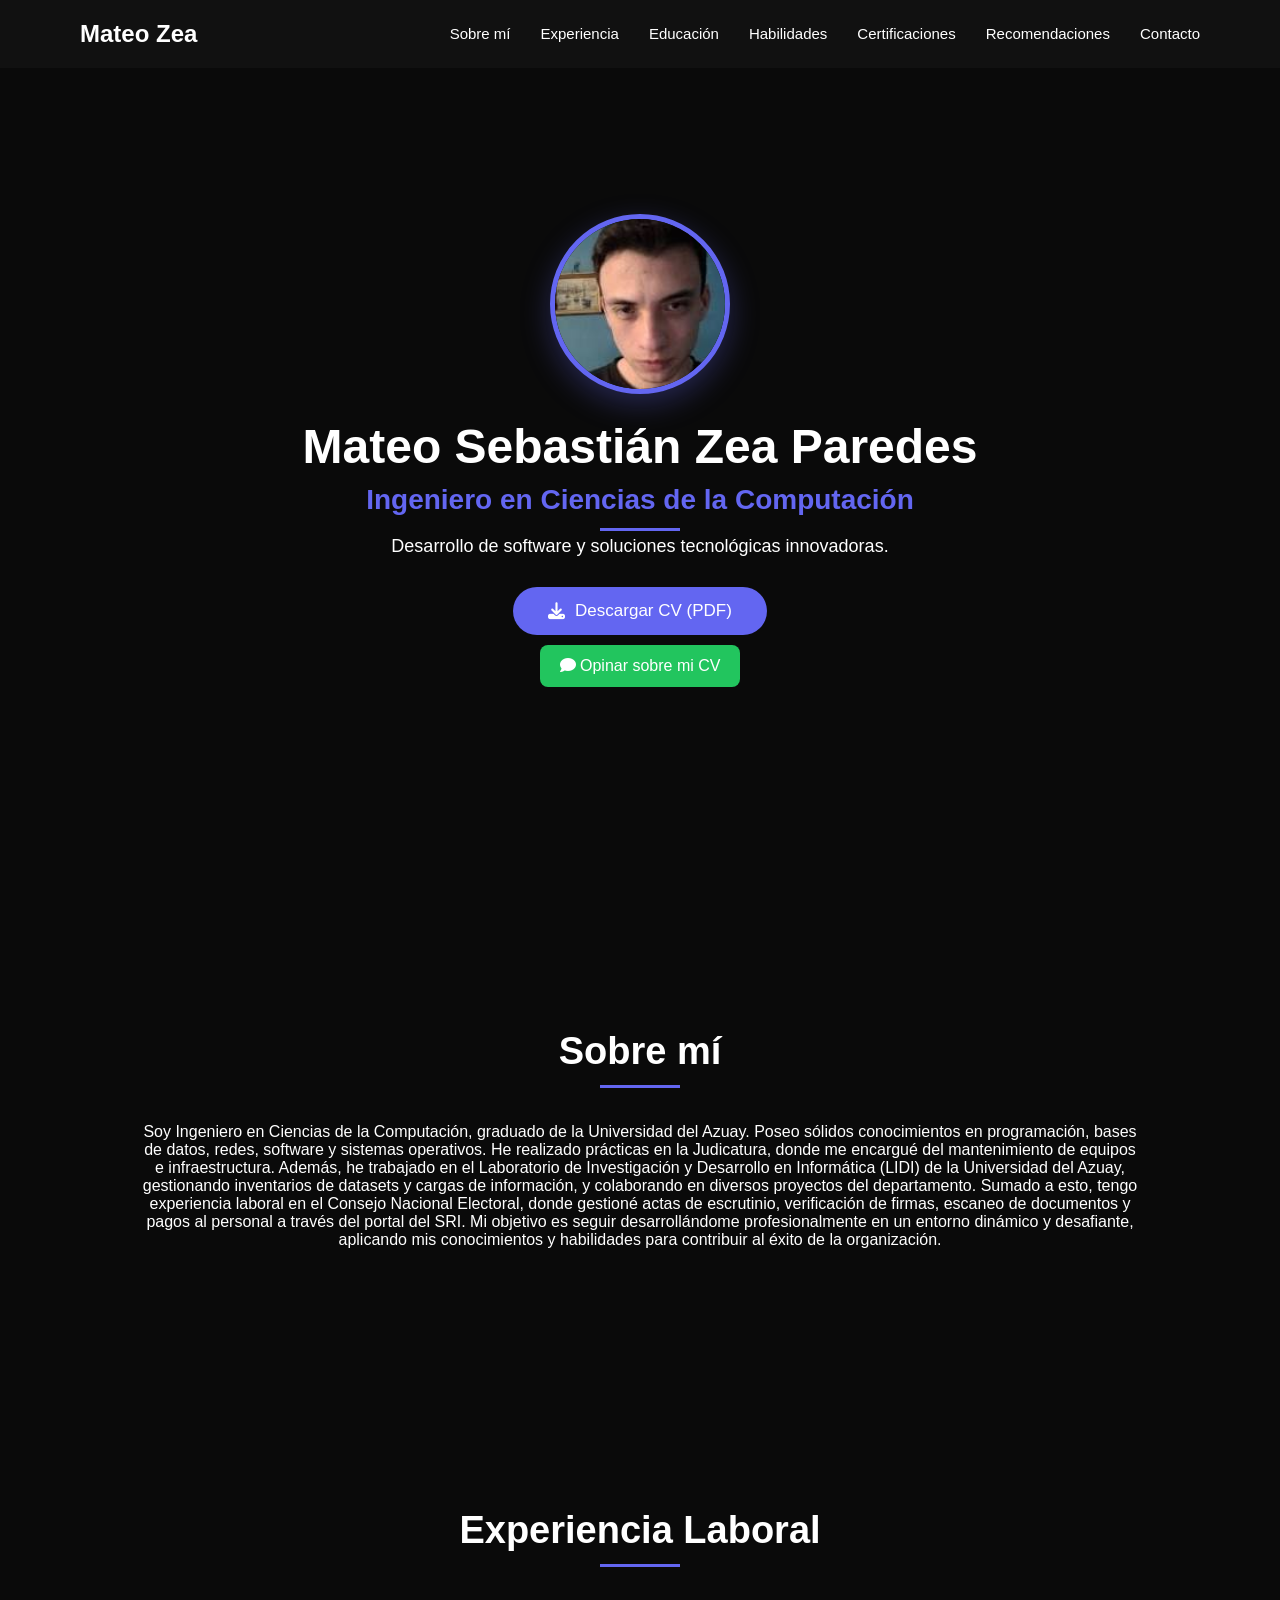
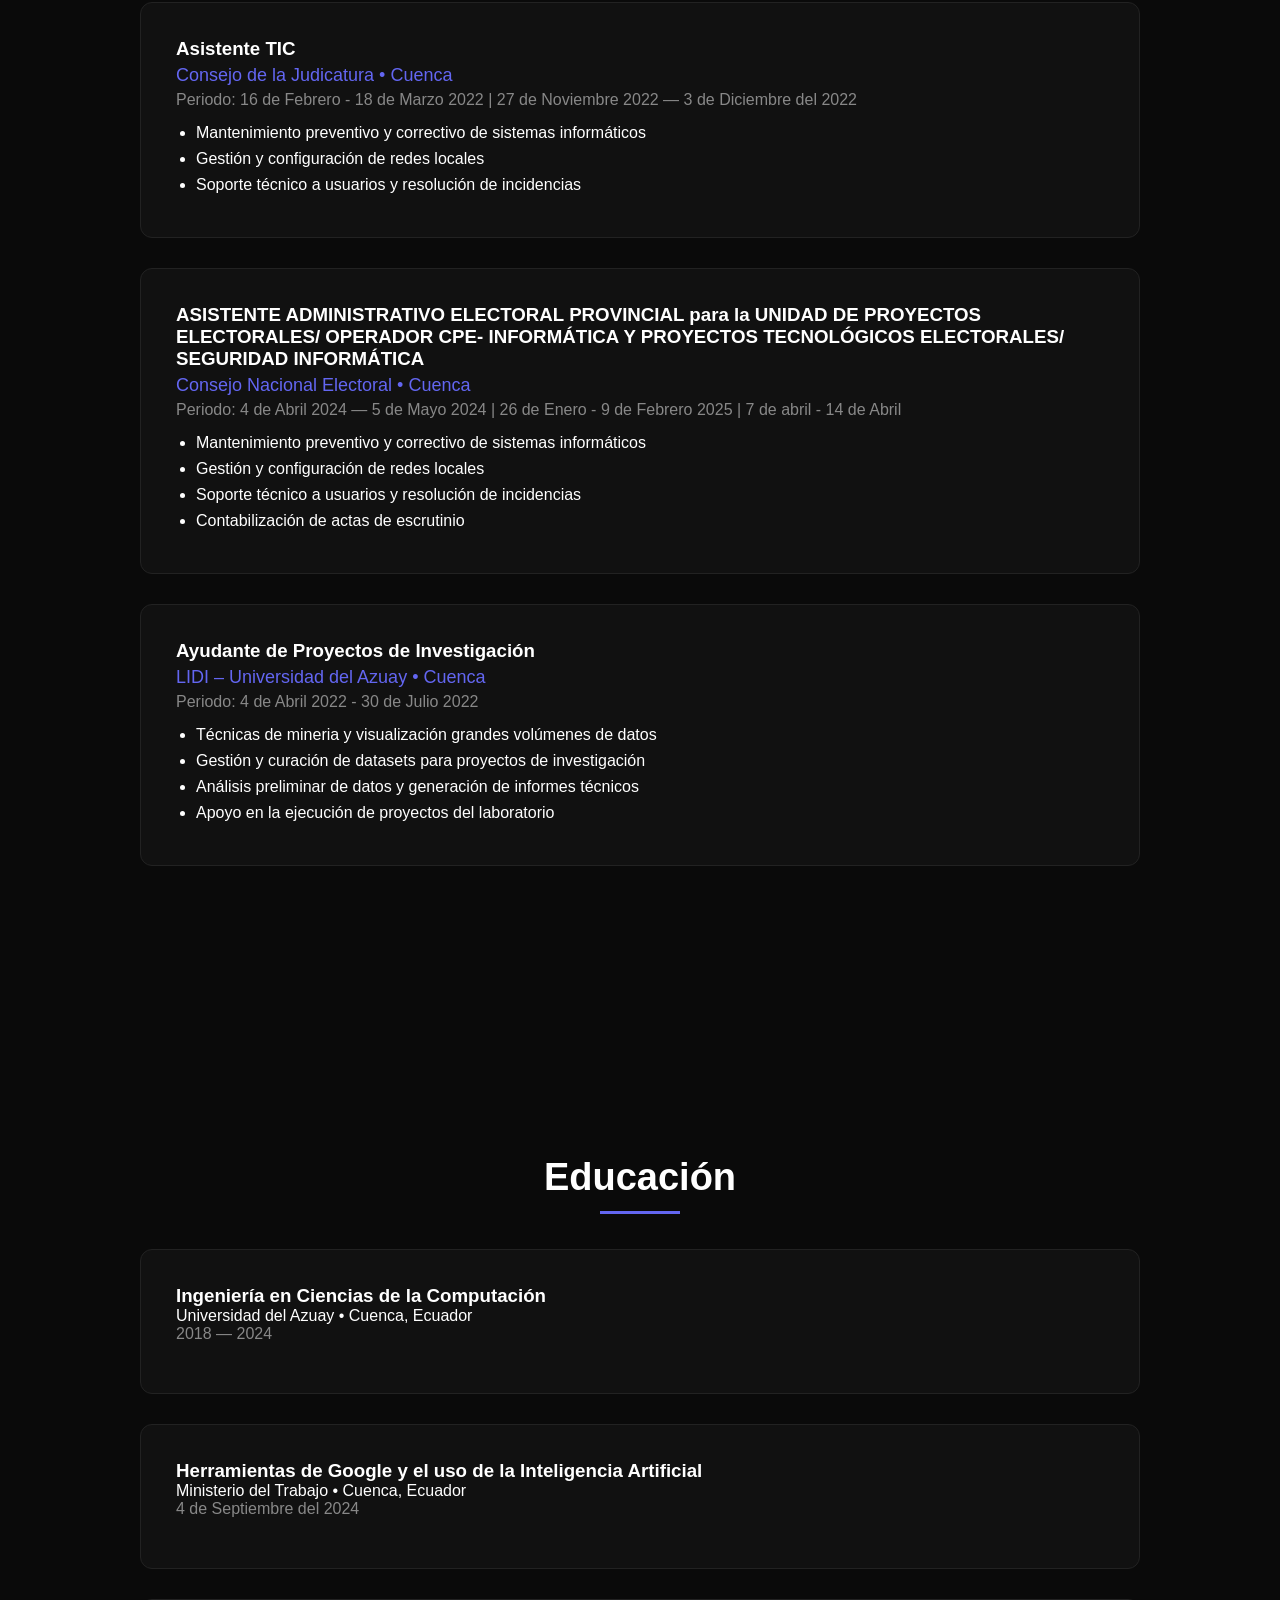
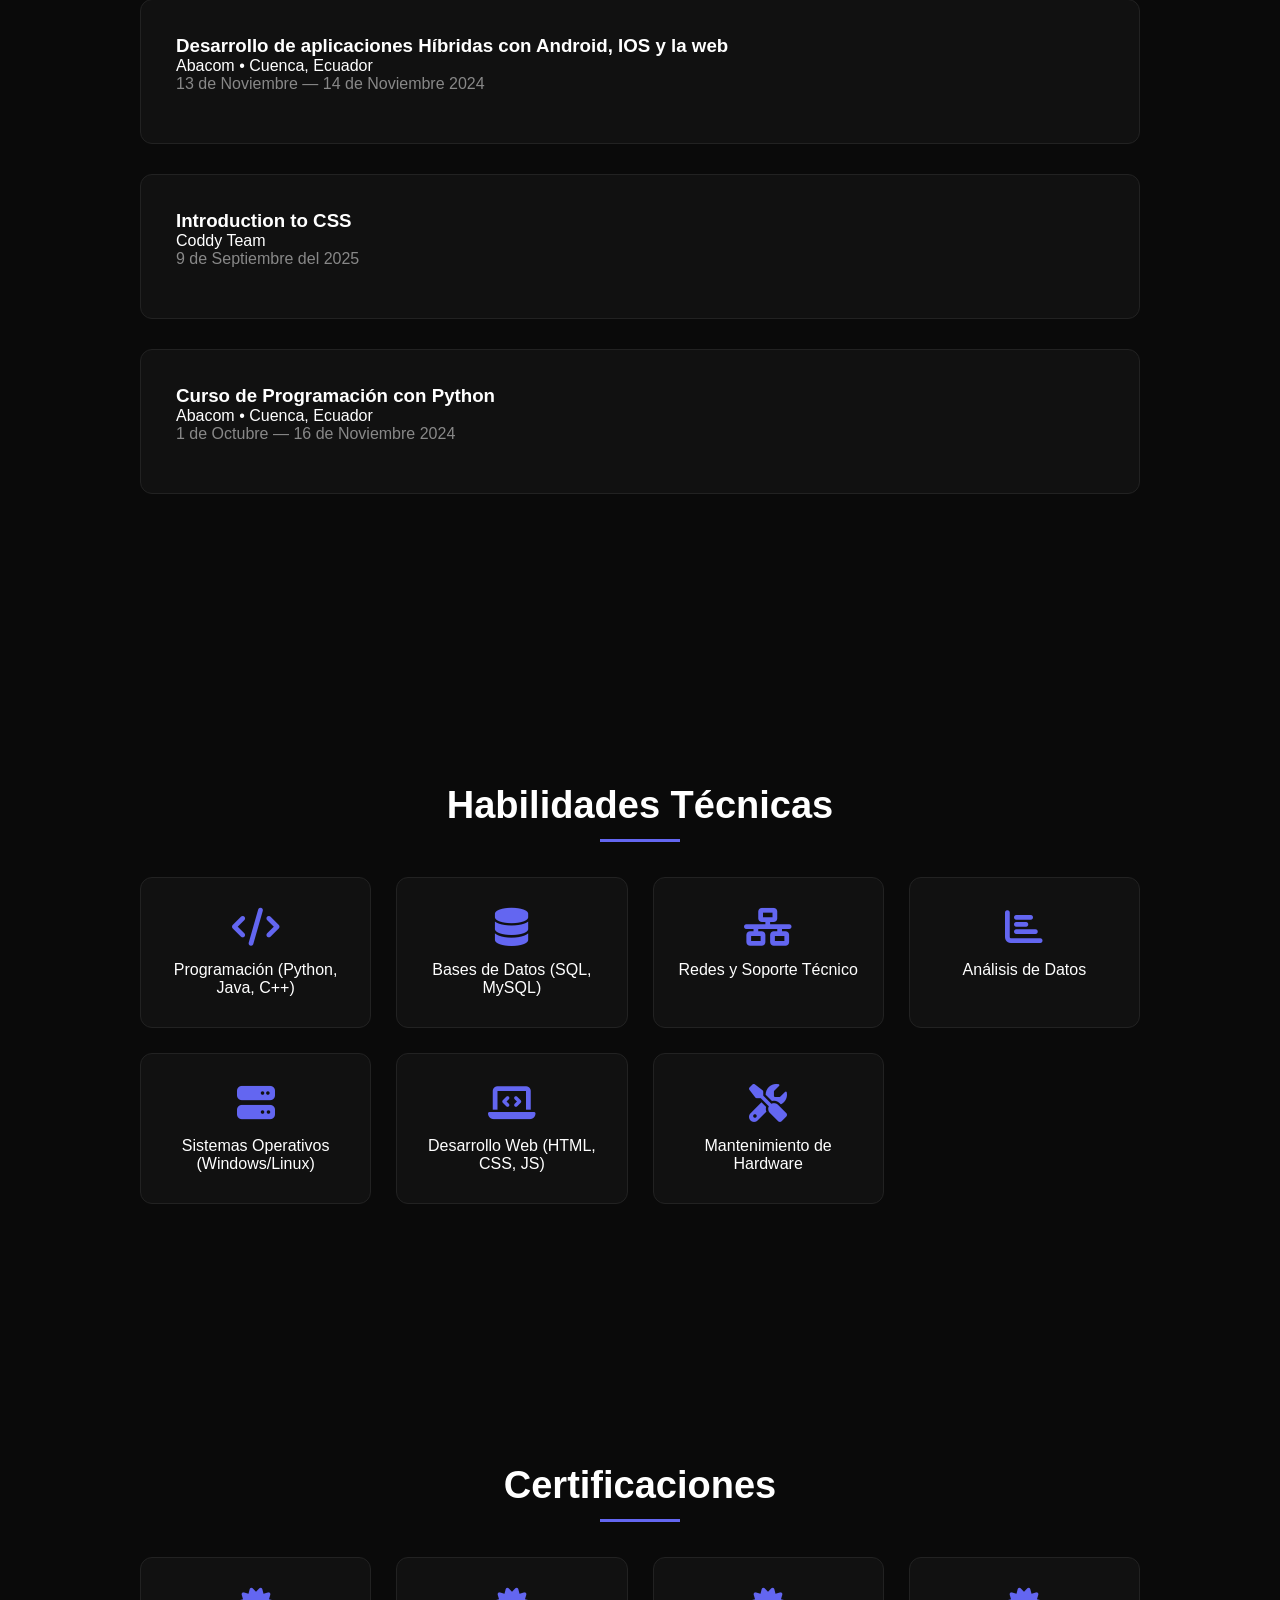
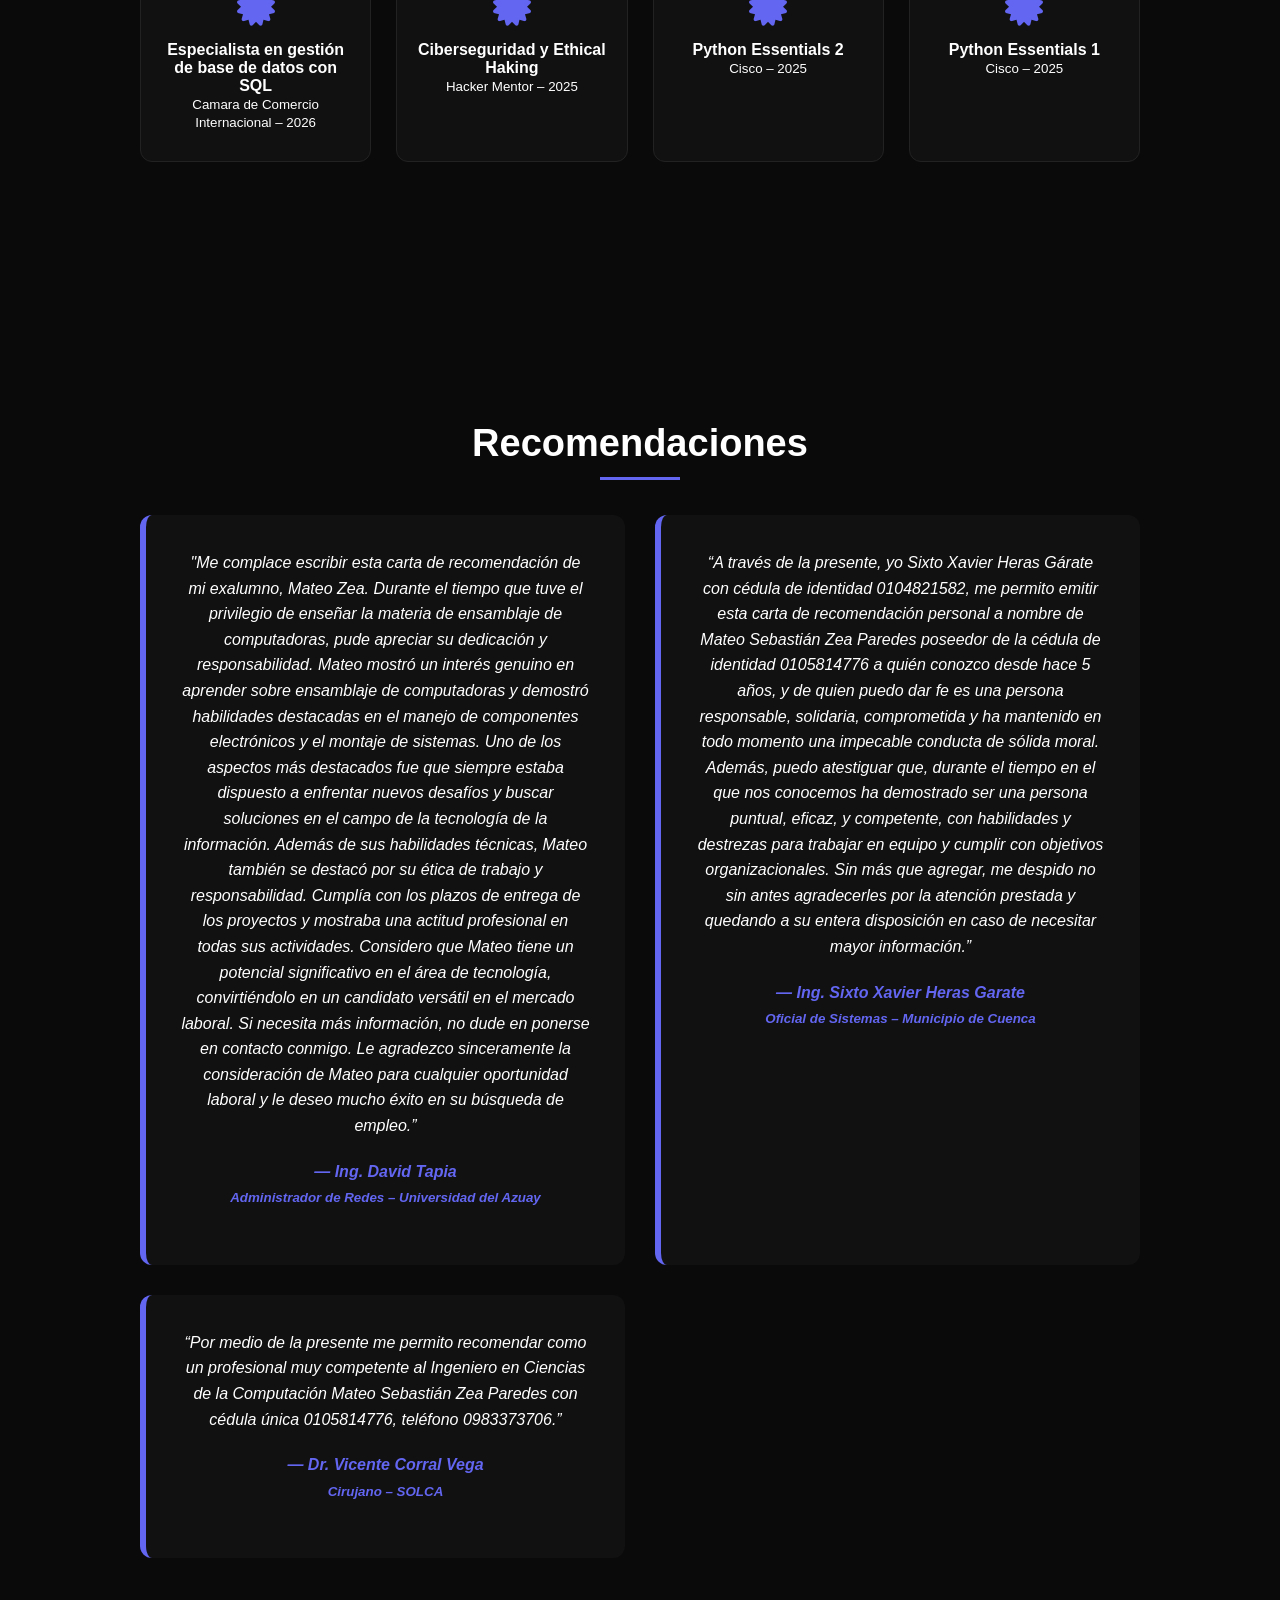
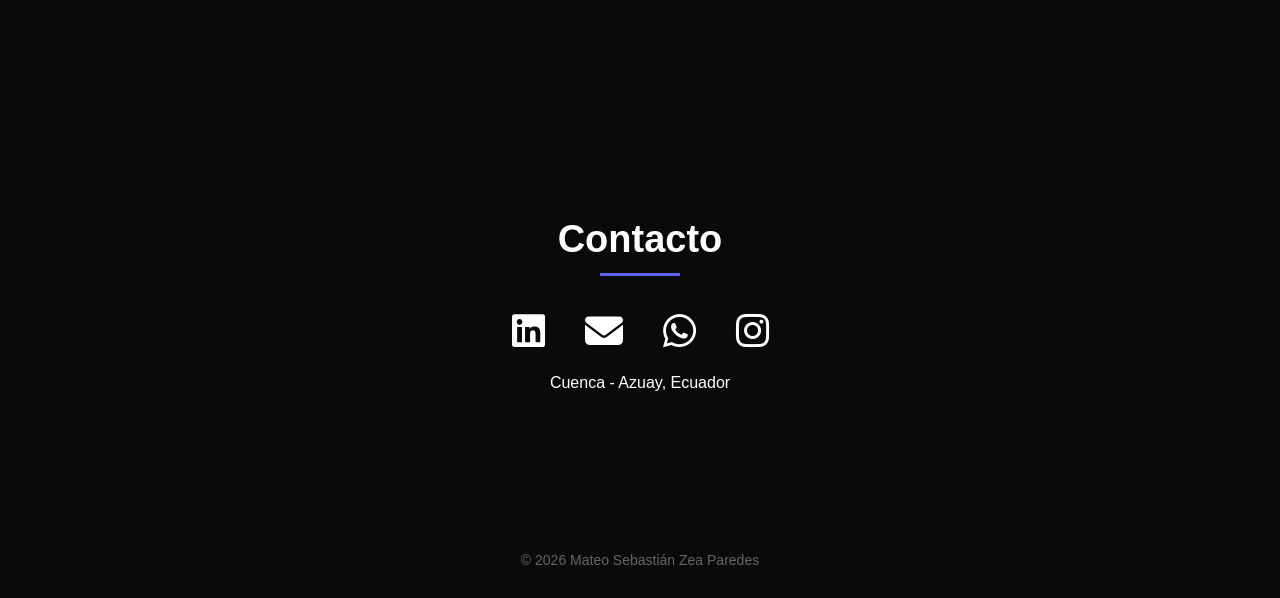
<file: index.html>
<!DOCTYPE html>
<html lang="es" class="scroll-smooth">
<head>
    <meta charset="UTF-8">
    <meta name="viewport" content="width=device-width, initial-scale=1.0">
    <title>Bienvenido a mi CV</title>
    <meta name="google-site-verification" content="77bT3c4duJJN411Y5-MMPbKGcCIAVJ_7uLejAQ" />
    <link rel="stylesheet" href="css/estilo.css">
    <meta name="description" content="CV de Mateo Sebastián Zea Paredes - Ingeniero en Ciencias de la Computación (Universidad del Azuay, Cuenca). Experiencia en Python, Java, SQL, desarrollo web, redes, soporte TI y análisis de datos. Certificaciones Cisco y Ethical Hacking. Buscando oportunidades laborales.">
    <meta name="keywords" content="Mateo Zea, Mateo Sebastián Zea Paredes, Ingeniero Computación, CV Cuenca, Python developer Ecuador, SQL, desarrollo web">
    <script src="javascript/cv.js"></script>
    <link rel="icon" type="image/x-icon" href="https://yt3.ggpht.com/yti/ANjgQV-TbMBT-NI-A6CFI1YOlNHz2Vl4WK170n8cFYwg7izNAA=s108-c-k-c0x00ffffff-no-rj">  <!-- acorta si es muy largo, o usa un favicon local -->
    <link rel="stylesheet" href="https://cdnjs.cloudflare.com/ajax/libs/font-awesome/6.6.0/css/all.min.css">
</head>

<body>
<!-- https://yt3.ggpht.com/yti/ANjgQV-TbMBT-NI-A6CFI1YOlNHz2Vl4WK170n8cFYwg7izNAA=s108-c-k-c0x00ffffff-no-rj Variable de icono -->
  <!-- NAVBAR -->
  <nav>
    <h1>Mateo Zea</h1>
    <ul>
      <li><a href="#sobre">Sobre mí</a></li>
      <li><a href="#experiencia">Experiencia</a></li>
      <li><a href="#educacion">Educación</a></li>
      <li><a href="#habilidades">Habilidades</a></li>
      <li><a href="#certificaciones">Certificaciones</a></li>
      <li><a href="#recomendaciones">Recomendaciones</a></li>
      <li><a href="#contacto">Contacto</a></li>
    </ul>
  </nav>

  <!-- HERO -->
  <section class="hero">
    <img src="./imagenes/mateozea.jpg" 
         alt="Foto de perfil Mateo Zea" title="Este soy yo, gg">
    <h1>Mateo Sebastián Zea Paredes</h1>
    <h2>Ingeniero en Ciencias de la Computación</h2>
    <p>Desarrollo de software y soluciones tecnológicas innovadoras.</p>
    <button onclick="window.print()">
      <i class="fas fa-download"></i> Descargar CV (PDF)
    </button>
    <!-- (El botón que me redirija a otra página) -->
      <a href="formulario.html" class="btn-formulario">
        <i class="fas fa-comment"></i>  Opinar sobre mi CV
      </a>
  </section>

  <!-- SOBRE MÍ -->
  <section id="sobre">
    <h2>Sobre mí</h2>
    <p>
      Soy Ingeniero en Ciencias de la Computación, graduado de la Universidad del Azuay. Poseo sólidos conocimientos en programación, bases de datos, redes, software y sistemas operativos. 
      He realizado prácticas en la Judicatura, donde me encargué del mantenimiento de equipos e infraestructura. Además, he trabajado en el Laboratorio de Investigación y Desarrollo en Informática (LIDI) de la Universidad del Azuay, gestionando inventarios de datasets y cargas de información, y colaborando en diversos proyectos del departamento. 
      Sumado a esto, tengo experiencia laboral en el Consejo Nacional Electoral, donde gestioné actas de escrutinio, verificación de firmas, escaneo de documentos y pagos al personal a través del portal del SRI. 
      Mi objetivo es seguir desarrollándome profesionalmente en un entorno dinámico y desafiante, aplicando mis conocimientos y habilidades para contribuir al éxito de la organización.
    </p>
  </section>

  <!-- EXPERIENCIA -->
  <section id="experiencia">
    <h2>Experiencia Laboral</h2>
    <div class="card">
      <h3>Asistente TIC</h3>
      <p class="empresa">Consejo de la Judicatura • Cuenca</p>
      <p class="fecha">Periodo: 16 de Febrero - 18 de Marzo 2022 | 27 de Noviembre 2022 — 3 de Diciembre del 2022</p>
      <ul>
        <li>Mantenimiento preventivo y correctivo de sistemas informáticos</li>
        <li>Gestión y configuración de redes locales</li>
        <li>Soporte técnico a usuarios y resolución de incidencias</li>
      </ul>
    </div>
    <div class="card">
      <h3>ASISTENTE ADMINISTRATIVO
ELECTORAL PROVINCIAL para la UNIDAD DE PROYECTOS ELECTORALES/ OPERADOR CPE-
INFORMÁTICA Y PROYECTOS TECNOLÓGICOS ELECTORALES/ SEGURIDAD
INFORMÁTICA</h3>
      <p class="empresa">Consejo Nacional Electoral • Cuenca</p>
      <p class="fecha">Periodo: 4 de Abril 2024 — 5 de Mayo 2024 | 26 de Enero - 9 de Febrero 2025 | 7 de abril - 14 de Abril</p>
      <ul>
        <li>Mantenimiento preventivo y correctivo de sistemas informáticos</li>
        <li>Gestión y configuración de redes locales</li>
        <li>Soporte técnico a usuarios y resolución de incidencias</li>
        <li>Contabilización de actas de escrutinio</li>
      </ul>
    </div>
    <div class="card">
      <h3>Ayudante de Proyectos de Investigación</h3>
      <p class="empresa">LIDI – Universidad del Azuay • Cuenca</p>
      <p class="fecha">Periodo: 4 de Abril 2022 - 30 de Julio 2022</p>
      <ul>
        <li>T&eacute;cnicas de mineria y visualización grandes vol&uacute;menes de datos</li>
        <li>Gestión y curación de datasets para proyectos de investigación</li>
        <li>Análisis preliminar de datos y generación de informes técnicos</li>
        <li>Apoyo en la ejecución de proyectos del laboratorio</li>
      </ul>
    </div>
  </section>

  <!-- EDUCACIÓN -->
  <section id="educacion">
    <h2>Educación</h2>
    <div class="card">
      <h3>Ingeniería en Ciencias de la Computación</h3>
      <p>Universidad del Azuay • Cuenca, Ecuador</p>
      <p class="fecha">2018 — 2024</p>
    </div>
    <div class="card">
      <h3>Herramientas de Google y el uso de la Inteligencia Artificial</h3>
      <p>Ministerio del Trabajo • Cuenca, Ecuador</p>
      <p class="fecha">4 de Septiembre del 2024</p>
    </div>
    <div class="card">
      <h3>Desarrollo de aplicaciones H&iacute;bridas con Android, IOS y la web</h3>
      <p>Abacom • Cuenca, Ecuador</p>
      <p class="fecha">13 de Noviembre — 14 de Noviembre 2024</p>
    </div>
    <div class="card">
      <h3>Introduction to CSS</h3>
      <p>Coddy Team</p>
      <p class="fecha">9 de Septiembre del 2025</p>
    </div>
    <div class="card">
      <h3>Curso de Programación con Python</h3>
      <p>Abacom • Cuenca, Ecuador</p>
      <p class="fecha">1 de Octubre — 16 de Noviembre 2024</p>
    </div>
  </section>

  <!-- HABILIDADES (nueva sección – hace que la página se vea mucho más completa) -->
  <section id="habilidades">
    <h2>Habilidades Técnicas</h2>
    <div class="skills-grid">
      <div class="skill-card"><i class="fas fa-code"></i><p>Programación (Python, Java, C++)</p></div>
      <div class="skill-card"><i class="fas fa-database"></i><p>Bases de Datos (SQL, MySQL)</p></div>
      <div class="skill-card"><i class="fas fa-network-wired"></i><p>Redes y Soporte Técnico</p></div>
      <div class="skill-card"><i class="fas fa-chart-bar"></i><p>Análisis de Datos</p></div>
      <div class="skill-card"><i class="fas fa-server"></i><p>Sistemas Operativos (Windows/Linux)</p></div>
      <div class="skill-card"><i class="fas fa-laptop-code"></i><p>Desarrollo Web (HTML, CSS, JS)</p></div>
      <div class="skill-card"><i class="fas fa-tools"></i><p>Mantenimiento de Hardware</p></div>
    </div>
  </section>

  <!-- CERTIFICACIONES -->
  <section id="certificaciones">
    <h2>Certificaciones</h2>
    <div class="skills-grid"> <!-- reutilizamos el mismo estilo -->
      <div class="skill-card">
        <i class="fas fa-certificate"></i>
        <p><strong>Especialista en gestión de base de datos con SQL</strong><br><small>Camara de Comercio Internacional – 2026</small></p>
      </div>
      <div class="skill-card">
        <i class="fas fa-certificate"></i>
        <p><strong>Ciberseguridad y Ethical Haking</strong><br><small>Hacker Mentor – 2025</small></p>
      </div>
      <div class="skill-card">
        <i class="fas fa-certificate"></i>
        <p><strong>Python Essentials 2</strong><br><small>Cisco – 2025</small></p>
      </div>
      <div class="skill-card">
        <i class="fas fa-certificate"></i>
        <p><strong>Python Essentials 1</strong><br><small>Cisco – 2025</small></p>
      </div>
      <!-- Agrega aquí tus certificados reales (reemplaza los ejemplos) -->
    </div>
  </section>

  <!-- RECOMENDACIONES (nueva sección – queda muy profesional) -->
  <section id="recomendaciones">
    <h2>Recomendaciones</h2>
    <div class="recom-grid">
      <div class="recom-card">
        <p>"Me complace escribir esta carta de recomendación de mi exalumno, Mateo Zea. Durante el tiempo que tuve el privilegio de enseñar la materia de ensamblaje de computadoras, pude apreciar su dedicación y responsabilidad.
Mateo mostró un interés genuino en aprender sobre ensamblaje de computadoras y demostró habilidades destacadas en el manejo de componentes electrónicos y el montaje de sistemas. Uno de los aspectos más destacados fue que siempre estaba dispuesto a enfrentar nuevos desafíos y buscar soluciones en el campo de la tecnología de la información. Además de sus habilidades técnicas, Mateo también se destacó por su ética de trabajo y responsabilidad. Cumplía con los plazos de entrega de los proyectos y mostraba una actitud profesional en todas sus actividades.
Considero que Mateo tiene un potencial significativo en el área de tecnología, convirtiéndolo en un candidato versátil en el mercado laboral.
Si necesita más información, no dude en ponerse en contacto conmigo.
Le agradezco sinceramente la consideración de Mateo para cualquier oportunidad laboral y le deseo mucho éxito en su búsqueda de empleo.”</p>
        <p class="autor">— Ing. David Tapia<br><small>Administrador de Redes – Universidad del Azuay</small></p>
      </div>
      <div class="recom-card">
        <p>“A través de la presente, yo Sixto Xavier Heras Gárate con cédula de identidad 0104821582, me permito emitir esta carta de recomendación personal a nombre de Mateo Sebastián Zea Paredes poseedor de la cédula de identidad 0105814776 a quién conozco desde hace 5 años, y de quien puedo dar fe es una persona responsable, solidaria, comprometida y ha mantenido en todo momento una impecable conducta de sólida moral.
Además, puedo atestiguar que, durante el tiempo en el que nos conocemos ha demostrado ser una persona puntual, eficaz, y competente, con habilidades y destrezas para trabajar en equipo y cumplir con objetivos organizacionales.
Sin más que agregar, me despido no sin antes agradecerles por la atención prestada y quedando a su entera disposición en caso de necesitar mayor información.”</p>
        <p class="autor">— Ing. Sixto Xavier Heras Garate<br><small>Oficial de Sistemas – Municipio de Cuenca</small></p>
      </div>
      <div class="recom-card">
        <p>“Por medio de la presente me permito recomendar como un profesional muy competente al Ingeniero en Ciencias de la Computación Mateo Sebastián Zea Paredes con cédula única 0105814776, teléfono 0983373706.”</p>
        <p class="autor">— Dr. Vicente Corral Vega<br><small>Cirujano – SOLCA</small></p>
      </div>
    </div>
    <!-- (Puedes reemplazar estos textos con recomendaciones reales de jefes o profesores) -->
  </section>

  <!-- CONTACTO -->
  <section id="contacto">
    <h2>Contacto</h2>
    <div class="redes">
      <a href="https://www.linkedin.com/in/mateo-sebastián-zea-paredes-29503132b" target="_blank"><i class="fab fa-linkedin"></i></a>
      <a href="mailto:x1x3yreo@gmail.com"><i class="fas fa-envelope"></i></a>
      <a href="https://wa.me/593983373706" target="_blank"> <i class="fab fa-whatsapp"></i></a>
      <a href="https://www.instagram.com/mateozeap" target="_blank"><i class="fab fa-instagram"></i></a>
    </div>
    <p style="text-align:center; margin-top:20px;">Cuenca - Azuay, Ecuador</p>
  </section>

  <footer>
    <p>© 2026 Mateo Sebastián Zea Paredes</p>
  </footer>

</body>
</html>
</file>
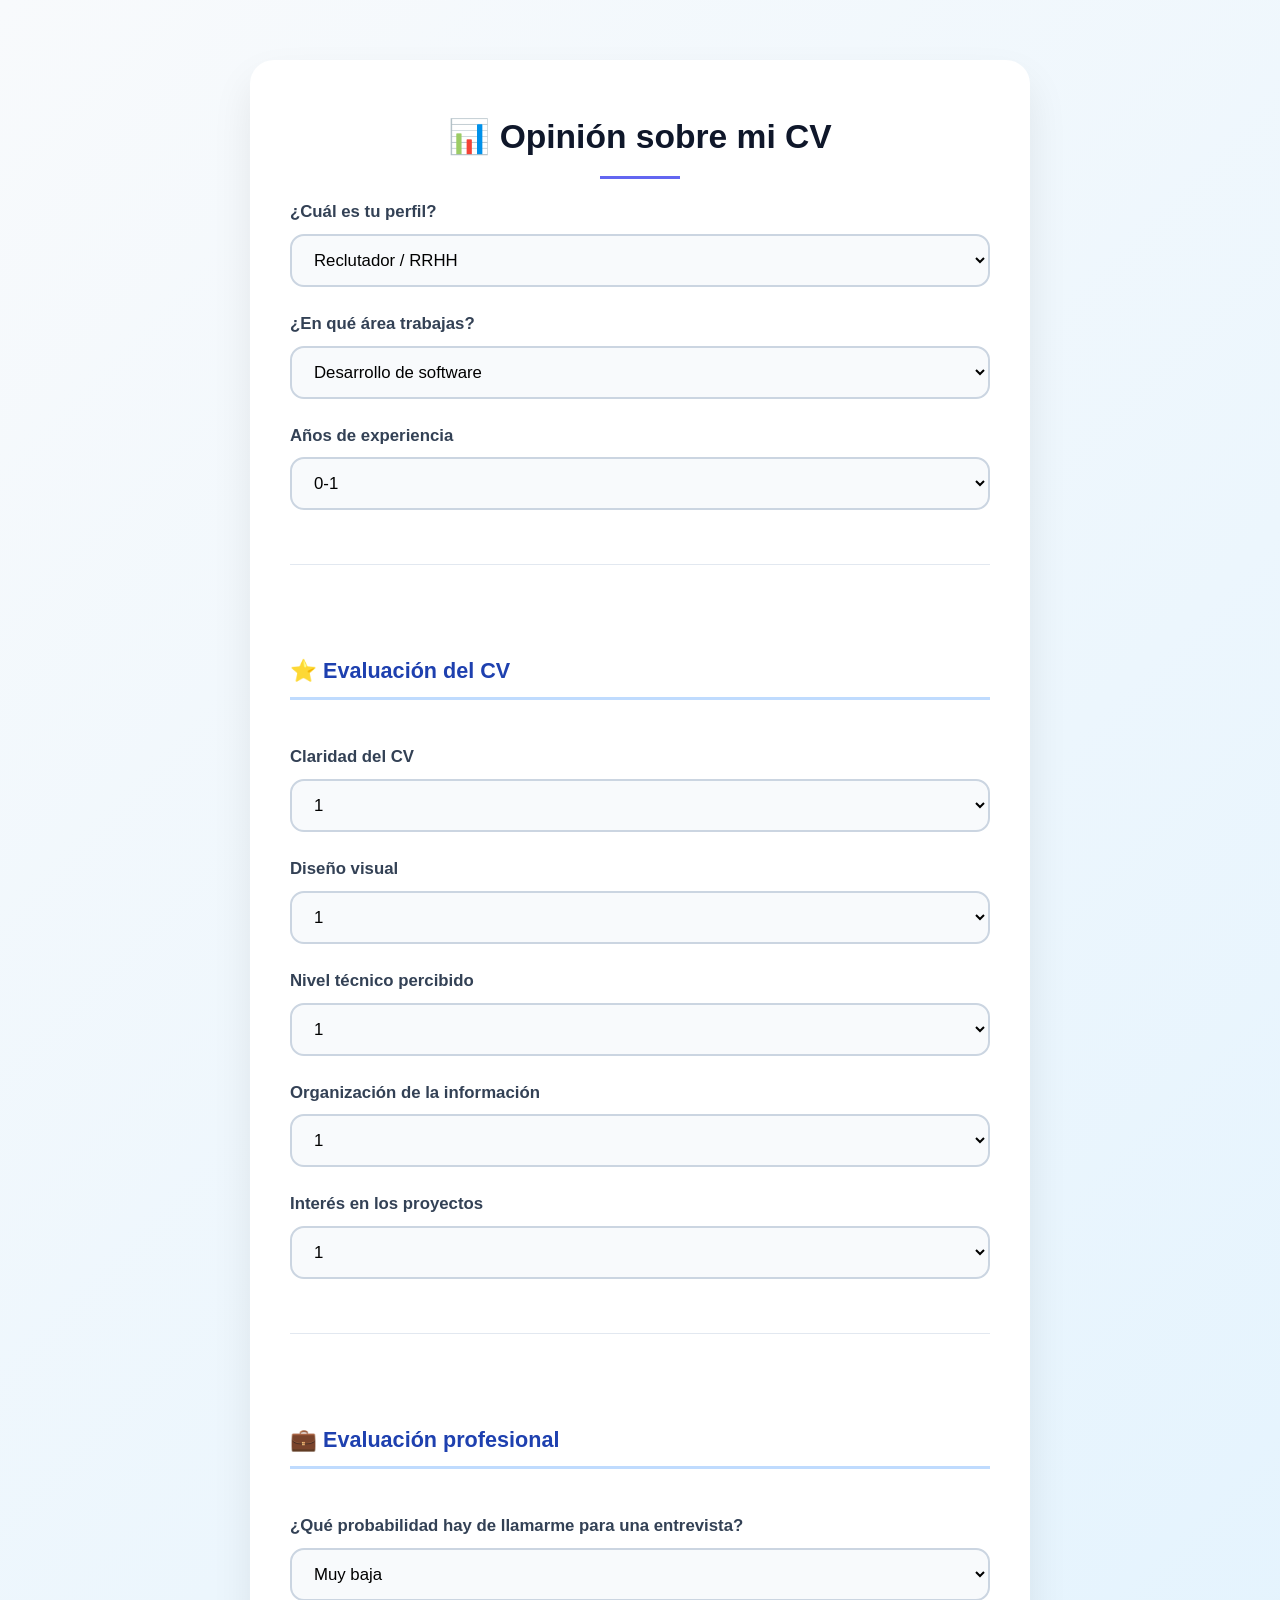
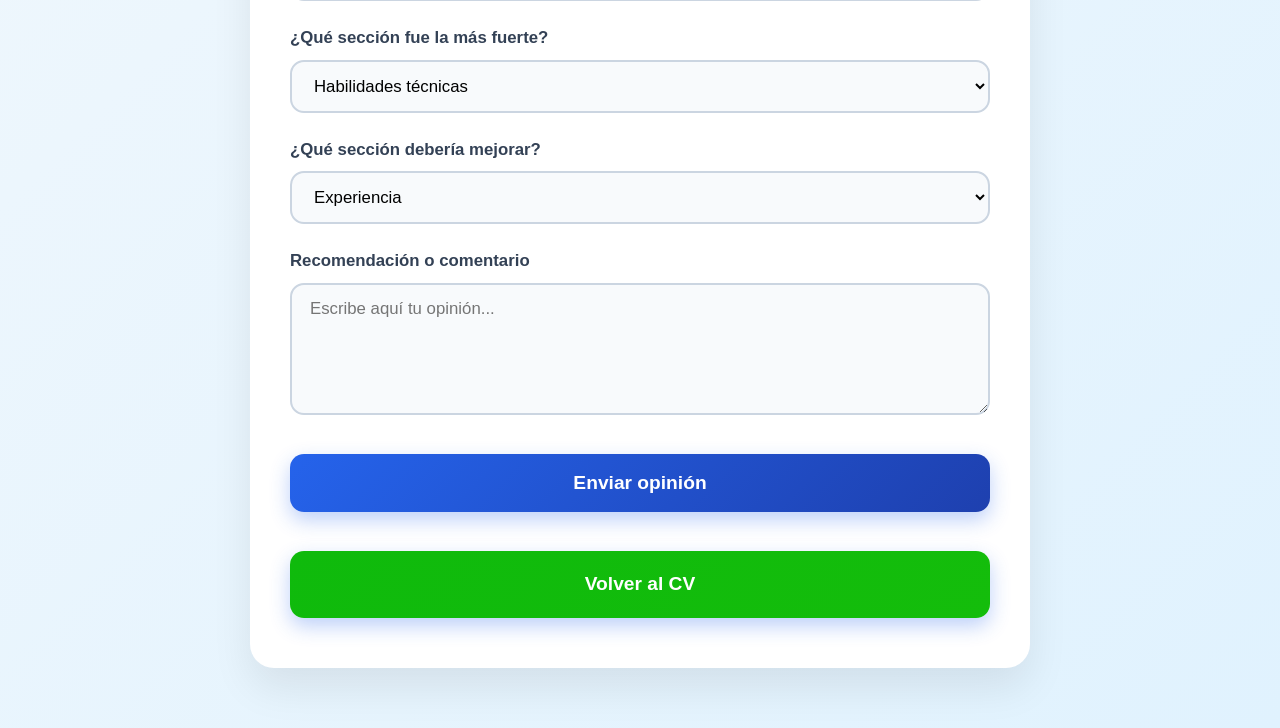
<file: formulario.html>
<!DOCTYPE html>
<html lang="es">
<head>
    <meta charset="UTF-8">
    <meta name="viewport" content="width=device-width, initial-scale=1.0">
    <title>Formulario</title>
    <link rel="stylesheet" href="css/estilo.css">
    <link rel="stylesheet" href="css/estiloformulario.css">
    <script src="javascript/cv.js" defer></script>
    <script src="javascript/respuestas.js" defer></script>
    <link rel="icon" type="image/x-icon" href="https://yt3.ggpht.com/yti/ANjgQV-TbMBT-NI-A6CFI1YOlNHz2Vl4WK170n8cFYwg7izNAA=s108-c-k-c0x00ffffff-no-rj">
</head>
<body>
    <section class="form-container">
        <h2 class="form-title">📊 Opinión sobre mi CV</h2>

        <form id="cvForm" class="formulario">
            <div class="form-group">
                <label>¿Cuál es tu perfil?</label>
                <select name="perfil" class="input">
                    <option>Reclutador / RRHH</option>
                    <option>Profesional Tech</option>
                    <option>Estudiante</option>
                    <option>Profesor</option>
                    <option>Otro</option>
                </select>
            </div>

            <!-- Área -->
            <div class="form-group">
                <label>¿En qué área trabajas?</label>
                <select name="area" class="input">
                    <option>Desarrollo de software</option>
                    <option>Ciencia de datos / IA</option>
                    <option>Bases de datos</option>
                    <option>Redes / Infraestructura</option>
                    <option>Otro</option>
                </select>
            </div>

            <!-- Experiencia -->
            <div class="form-group">
                <label>Años de experiencia</label>
                <select name="experiencia" class="input">
                    <option>0-1</option>
                    <option>1-3</option>
                    <option>3-5</option>
                    <option>5-10</option>
                    <option>10+</option>
                </select>
            </div>

            <hr>

            <h3 class="section-title">⭐ Evaluación del CV</h3>

            <div class="form-group">
                <label>Claridad del CV</label>
                <select name="claridad" class="input">
                    <option value="1">1</option>
                    <option value="2">2</option>
                    <option value="3">3</option>
                    <option value="4">4</option>
                    <option value="5">5</option>
                </select>
            </div>

            <div class="form-group">
                <label>Diseño visual</label>
                <select name="diseno" class="input">
                    <option value="1">1</option>
                    <option value="2">2</option>
                    <option value="3">3</option>
                    <option value="4">4</option>
                    <option value="5">5</option>
                </select>
            </div>

            <div class="form-group">
                <label>Nivel técnico percibido</label>
                <select name="nivel" class="input">
                    <option value="1">1</option>
                    <option value="2">2</option>
                    <option value="3">3</option>
                    <option value="4">4</option>
                    <option value="5">5</option>
                </select>
            </div>

            <div class="form-group">
                <label>Organización de la información</label>
                <select name="organizacion" class="input">
                    <option value="1">1</option>
                    <option value="2">2</option>
                    <option value="3">3</option>
                    <option value="4">4</option>
                    <option value="5">5</option>
                </select>
            </div>

            <div class="form-group">
                <label>Interés en los proyectos</label>
                <select name="proyectos" class="input">
                    <option value="1">1</option>
                    <option value="2">2</option>
                    <option value="3">3</option>
                    <option value="4">4</option>
                    <option value="5">5</option>
                </select>
            </div>

            <hr>

            <h3 class="section-title">💼 Evaluación profesional</h3>

            <div class="form-group">
                <label>¿Qué probabilidad hay de llamarme para una entrevista?</label>
                <select name="entrevista" class="input">
                    <option value="1">Muy baja</option>
                    <option value="2">Baja</option>
                    <option value="3">Media</option>
                    <option value="4">Alta</option>
                    <option value="5">Muy alta</option>
                </select>
            </div>

            <div class="form-group">
                <label>¿Qué sección fue la más fuerte?</label>
                <select name="fuerte" class="input">
                    <option>Habilidades técnicas</option>
                    <option>Experiencia</option>
                    <option>Educación</option>
                    <option>Certificaciones</option>
                </select>
            </div>

            <div class="form-group">
                <label>¿Qué sección debería mejorar?</label>
                <select name="mejorar" class="input">
                    <option>Experiencia</option>
                    <option>Diseño</option>
                    <option>Habilidades</option>
                    <option>Información personal</option>
                </select>
            </div>

            <div class="form-group">
                <label>Recomendación o comentario</label>
                <textarea name="comentario" class="textarea" rows="5" placeholder="Escribe aquí tu opinión..."></textarea>
            </div>

            <button type="submit" class="btn-enviar">Enviar opinión</button>
            <a href="index.html" class="btn-volver">
                Volver al CV
            </a>
        </form>
        <div id="successMessage" style="display: none; color: #059669; background: #ecfdf5; padding: 15px; border-radius: 10px; margin-top: 20px; text-align: center; font-weight: bold;">
            ¡Gracias! Tu opinión ha sido enviada con éxito.
        </div>
        <div id="errorMessage" style="display: none; color: #dc2626; background: #fef2f2; padding: 15px; border-radius: 10px; margin-top: 20px; text-align: center; font-weight: bold;">
            Ups, hubo un error. Por favor, inténtalo de nuevo.
        </div>
    </section>
</body>
</html>
</file>
<file: css/estilo.css>
*{
    margin:0;
    padding:0;
    box-sizing:border-box;
    font-family:Arial, Helvetica, sans-serif;
}
html{
    scroll-behavior: smooth;
}
body{
    background:#0a0a0a;
    color:white;
}


.btn-formulario{
  display: inline-block;
  background-color: #22c55e;
  color: white;
  border: none;
  padding: 12px 20px;
  margin-top: 10px;
  border-radius: 8px;
  cursor: pointer;
  font-size: 16px;
  transition: 0.3s;
  text-decoration: none;   /* quita la raya */
}

.btn-formulario:hover{
  background-color: #16a34a;
  transform: scale(1.05);
  text-decoration: none;   /* evita que aparezca al pasar el mouse */
}



nav{
    display:flex;
    justify-content:space-between;
    align-items:center;
    padding:20px 80px;
    background:#111;
    position:fixed;
    width:100%;
    z-index: 100;
}
nav ul{
    display:flex;
    gap:30px;
    list-style:none;
    flex-wrap: wrap;
}
nav a{
    text-decoration:none;
    color:white;
    transition:0.3s;
    font-size: 15px;
}
nav a:hover{
    color:#6366f1;
}

/* HERO */
.hero{
    height:100vh;
    display:flex;
    flex-direction:column;
    justify-content:center;
    align-items:center;
    text-align:center;
    padding:40px;
    background: linear-gradient(rgba(10,10,10,0.85), rgba(10,10,10,0.85)), url('https://source.unsplash.com/random/1920x1080/?technology') center/cover no-repeat;
}
.hero img{
    width: 180px;
    height: 180px;
    object-fit: cover;
    object-position: center 25%;
    border-radius: 50%;
    border:5px solid #6366f1;
    margin-bottom:25px;
    box-shadow: 0 10px 30px rgba(99,102,241,0.3);
}
.hero h1{
    font-size:48px;
    margin-bottom:10px;
}
.hero h2{
    color:#6366f1;
    font-size:28px;
    margin-bottom:20px;
}
.hero p{
    max-width: 600px;
    font-size:18px;
    margin-bottom:30px;
}
.hero button{
    padding:14px 35px;
    border:none;
    background:#6366f1;
    color:white;
    border-radius:30px;
    cursor:pointer;
    font-size:17px;
    display:flex;
    align-items:center;
    gap:10px;
    transition:0.3s;
}
.hero button:hover{
    background:#4f46e5;
    transform: scale(1.05);
}

/* SECCIONES */
section{
    padding:130px 100px;
    max-width: 1200px;
    margin: 0 auto;
}
h2{
    font-size:38px;
    margin-bottom:50px;
    text-align:center;
    position:relative;
}
h2::after{
    content:'';
    width:80px;
    height:3px;
    background:#6366f1;
    position:absolute;
    bottom:-15px;
    left:50%;
    transform:translateX(-50%);
}

/* CARDS */
.card{
    background:#111;
    padding:35px;
    margin-bottom:30px;
    border-radius:12px;
    transition:0.4s;
    border: 1px solid #222;
}
.card:hover{
    transform:translateY(-8px);
    box-shadow: 0 15px 30px rgba(99,102,241,0.15);
}
.empresa{
    color:#6366f1;
    font-size:18px;
    margin:5px 0;
}
.fecha{
    color:#888;
    margin-bottom:15px;
}
.card ul{
    padding-left:20px;
}
.card li{
    margin-bottom:8px;
}

/* NUEVAS SECCIONES */
.skills-grid{
    display:grid;
    grid-template-columns: repeat(auto-fit, minmax(220px, 1fr));
    gap:25px;
}
.skill-card{
    background:#111;
    padding:30px 20px;
    border-radius:12px;
    text-align:center;
    transition:0.3s;
    border:1px solid #222;
}
.skill-card:hover{
    transform:translateY(-5px);
    border-color:#6366f1;
}
.skill-card i{
    font-size:38px;
    color:#6366f1;
    margin-bottom:15px;
}
.skill-card p{
    font-size:16px;
}

/* RECOMENDACIONES */
.recom-grid{
    display:grid;
    grid-template-columns: repeat(auto-fit, minmax(320px, 1fr));
    gap:30px;
}
.recom-card{
    background:#111;
    padding:35px;
    border-radius:12px;
    border-left:6px solid #6366f1;
    transition:0.3s;
}
.recom-card:hover{
    transform:translateY(-5px);
}
.recom-card p{
    font-style:italic;
    line-height:1.6;
    margin-bottom:20px;
}
.autor{
    color:#6366f1;
    font-weight:bold;
}

/* CONTACTO Y REDES */
.redes{
    display:flex;
    justify-content:center;
    gap:40px;
    font-size:38px;
    margin-top:20px;
}
.redes a{
    color:white;
    transition:0.3s;
}
.redes a:hover{
    color:#6366f1;
    transform:scale(1.2);
}
#sobre p{
    text-align: center;
}
.recom-card {
    text-align: center;          /* Centra TODO el texto dentro de la tarjeta */
}
/* FOOTER */
footer{
    text-align:center;
    padding:30px;
    background:#0a0a0a;
    color:#666;
    font-size:14px;
}

/* RESPONSIVE (móvil) */
@media (max-width: 768px) {
    nav{
        padding:15px 20px;
        flex-direction:column;
        gap:15px;
    }
    nav ul{
        gap:15px;
        justify-content:center;
    }
    section{
        padding:90px 25px;
    }
    .hero{
        height:auto;
        min-height:100vh;
        padding:80px 20px 40px;
    }
    .hero h1{
        font-size:34px;
    }
    .hero h2{
        font-size:24px;
    }
    h2{
        font-size:30px;
    }
}

/* IMPRESIÓN PDF (Ctrl + P) */
@media print {
    nav, .hero button { display: none !important; }
    body { background:white; color:black; }
    section { padding:40px 0 !important; }
    .card, .skill-card, .recom-card { 
        background:white; 
        color:black; 
        border:1px solid #ddd; 
        box-shadow:none; 
    }
    .empresa, .fecha { color:#333; }
    a { color:black; }
    .hero { background:white !important; }
}
</file>
<file: css/estiloformulario.css>
/* ==================== estiloFormulario.css ==================== */
* {
    margin: 0;
    padding: 0;
    box-sizing: border-box;
}
body {
    background: linear-gradient(135deg, #f8fafc, #e0f2fe);
    font-family: 'Segoe UI', system-ui, sans-serif;
    line-height: 1.6;
    color: #1e2937;
    min-height: 100vh;
    padding: 20px;
}

.form-container {
    max-width: 780px;
    margin: 40px auto;
    background: white;
    padding: 50px 40px;
    border-radius: 24px;
    box-shadow: 0 20px 40px rgba(0, 0, 0, 0.08);
    transition: transform 0.3s ease;
}
/*
.form-container:hover {
    transform: translateY(-5px);
}
*/
.form-title {
    font-size: 2.1rem;
    text-align: center;
    margin-bottom: 35px;
    color: #0f172a;
}

.section-title {
    font-size: 1.35rem;
    margin: 35px 0 20px;
    color: #1e40af;
    border-bottom: 3px solid #bfdbfe;
    padding-bottom: 8px;
}

.formulario {
    display: flex;
    flex-direction: column;
    gap: 24px;
}

.form-group {
    display: flex;
    flex-direction: column;
}

.form-group label {
    font-weight: 600;
    font-size: 1.05rem;
    margin-bottom: 8px;
    color: #334155;
}

.input,
.textarea {
    width: 100%;
    padding: 14px 18px;
    font-size: 1.05rem;
    border: 2px solid #cbd5e1;
    border-radius: 14px;
    background: #f8fafc;
    transition: all 0.3s ease;
}

.input:focus,
.textarea:focus {
    outline: none;
    border-color: #3b82f6;
    background: white;
    box-shadow: 0 0 0 4px rgba(59, 130, 246, 0.15);
}

.textarea {
    resize: vertical;
    min-height: 120px;
}

hr {
    border: none;
    height: 1px;
    background: #e2e8f0;
    margin: 30px 0;
}

/* Botón */
.btn-enviar {
    background: linear-gradient(135deg, #2563eb, #1e40af);
    color: white;
    font-size: 1.2rem;
    font-weight: 700;
    padding: 18px;
    border: none;
    border-radius: 14px;
    cursor: pointer;
    margin-top: 15px;
    transition: all 0.3s ease;
    box-shadow: 0 8px 20px rgba(37, 99, 235, 0.3);
}

.btn-enviar:hover {
    background: linear-gradient(135deg, #1e40af, #1e3a8a);
    transform: translateY(-3px);
    box-shadow: 0 12px 25px rgba(37, 99, 235, 0.4);
}
.btn-volver{
    display: inline-block;      /* hace que el link se comporte como botón */
    text-decoration: none;      /* quita la raya del enlace */
    text-align: center;
    background: linear-gradient(135deg, #0fba0c, #14bd0b);
    color: white;
    font-size: 1.2rem;
    font-weight: 700;
    padding: 18px;
    border-radius: 14px;
    cursor: pointer;
    margin-top: 15px;
    transition: all 0.3s ease;
    box-shadow: 0 8px 20px rgba(37, 99, 235, 0.3);
}

.btn-volver:hover{
    background: linear-gradient(135deg, #0fba0c, #14bd0b);
    transform: translateY(-3px);
    box-shadow: 0 12px 25px rgba(37, 99, 235, 0.4);
}
/* Responsive */
@media (max-width: 640px) {
    .form-container {
        padding: 30px 20px;
        margin: 10px auto;
    }
    
    .form-title {
        font-size: 1.8rem;
    }
}
</file>
